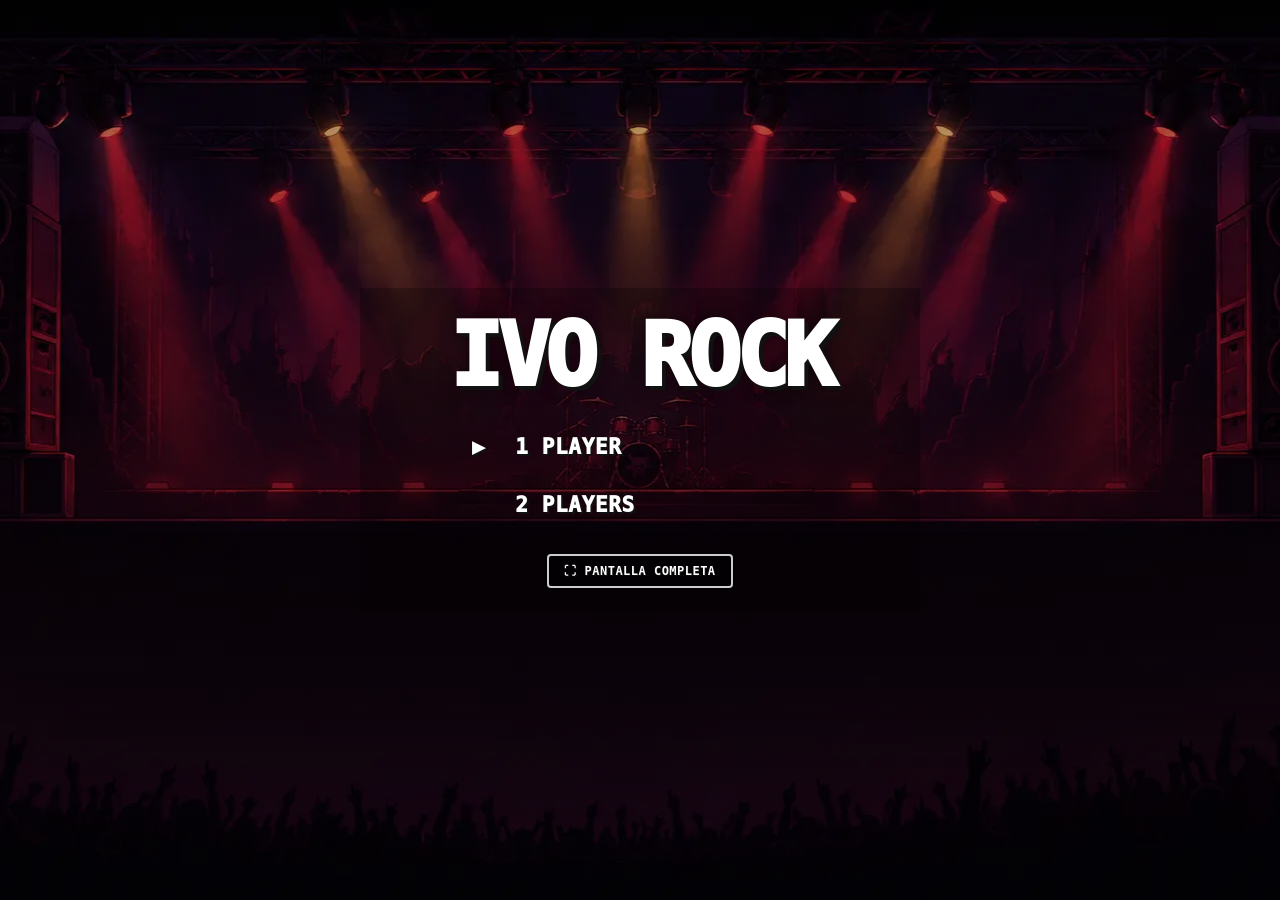
<file: salto-cosmico-rock/index.html>
<!doctype html>
<html lang="es-AR">
<head>
  <meta charset="utf-8">
  <meta name="viewport" content="width=device-width,initial-scale=1,maximum-scale=1,user-scalable=no,viewport-fit=cover">
  <meta name="theme-color" content="#180709">
  <meta name="mobile-web-app-capable" content="yes">
  <meta name="apple-mobile-web-app-capable" content="yes">
  <meta name="apple-mobile-web-app-status-bar-style" content="black-translucent">
  <link rel="manifest" href="./manifest.webmanifest">
  <link rel="apple-touch-icon" href="./icons/ivo-rock-180.png">
  <meta name="description" content="Saltos, amplificadores y guitarras: una gira rockera con música original para jugar en horizontal con pantalla táctil.">
  <title>Ivo Rock</title>
  <link rel="stylesheet" href="./assets/index-BKMDMKjr.css">
  <link rel="stylesheet" href="./rock-tour-updates.css?v=rock-polish-2">
  <link rel="stylesheet" href="./ivo-rock-start-menu.css?v=performance-1">
  <link rel="stylesheet" href="./ivo-rock-polish.css?v=results-pwa-1">
  <link rel="stylesheet" href="./ivo-rock-results-v3.css?v=results-compact-1">
  <link rel="stylesheet" href="./ivo-rock-fullscreen-hotfix.css?v=fullscreen-hotfix-1">
  <link rel="stylesheet" href="./ivo-rock-stats.css?v=performance-1">
  <link rel="stylesheet" href="./ivo-rock-fireworks.css?v=performance-1">
</head>
<body>
  <div id="root"><main class="game-shell" aria-label="Ivo Rock, juego de plataformas"><canvas class="game-canvas" aria-label="Mundo del juego" width="614" height="1107"></canvas><div class="game-hud" aria-live="polite"><div class="hud-group"><div class="hud-brand"><i></i>IVO ROCK</div><div class="hud-item"><span class="hud-cell"></span> <b>00</b></div><div class="hud-item hud-score"><span>PUNTOS</span><b>000000</b></div></div><div class="hud-group hud-right"><div class="hud-item hud-stage"><span>RUTA</span><b>1<!-- -->–<!-- -->4</b></div><div class="hud-item "><span>TIEMPO</span><b>320</b></div><div class="hud-item"><span>VIDAS</span><b>×<!-- -->3</b></div><button class="icon-btn fullscreen-btn" type="button" aria-label="Abrir en pantalla completa">⛶</button><button class="icon-btn" type="button" aria-label="Silenciar">♫</button><button class="icon-btn" type="button" aria-label="Pausar">Ⅱ</button></div></div><div class="overlay"><section class="panel"><div class="logo-mark" aria-hidden="true"><span>⚡</span></div><p class="eyebrow">ROCK TOUR · CUATRO ESCENARIOS, UNA GIRA</p><h1>Ivo<br>Rock</h1><p>Saltá sobre amplificadores y juntá púas. El chaleco te hace crecer; la guitarra te permite lanzar ondas de sonido.</p><button class="play-btn" type="button">¡Arrancar la gira!</button><div class="tiny-help">Mantené SALTAR para llegar más alto · ▼ + dirección para avanzar agachado · Música original de rock</div></section></div><div class="portrait-warning"><div><span class="phone-icon">▯</span><strong>Giralo para jugar</strong><p>Ivo Rock está diseñado para verse en horizontal.</p></div></div></main></div>
  <script type="module" src="./mount.js?v=results-compact-1"></script>
</body>
</html>
</file>
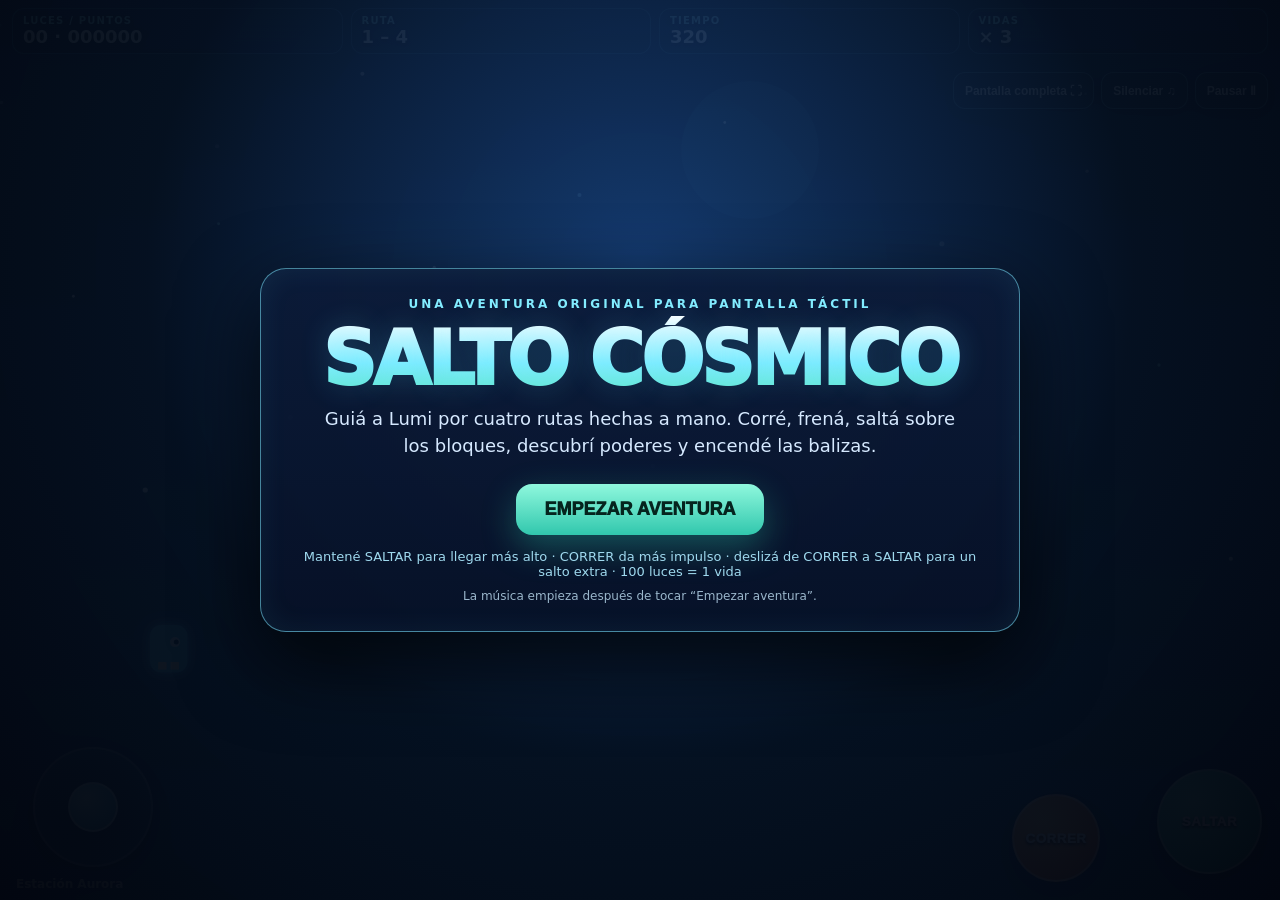
<file: salto-cosmico/index.html>
<!doctype html>
<html lang="es">
<head>
<meta charset="utf-8" />
<meta name="viewport" content="width=device-width,initial-scale=1,maximum-scale=1,user-scalable=no,viewport-fit=cover" />
<meta name="theme-color" content="#081229" />
<title>Salto Cósmico</title>
<link rel="stylesheet" href="styles.css" />
</head>
<body>
<div id="app">
  <canvas id="game" aria-label="Mundo del juego Salto Cósmico"></canvas>
  <div id="hud">
    <div class="hudBlock"><div class="hudLabel">LUCES / PUNTOS</div><div class="hudVal"><span id="lights">00</span> · <span id="score">000000</span></div></div>
    <div class="hudBlock"><div class="hudLabel">RUTA</div><div class="hudVal"><span id="route">1</span> – 4</div></div>
    <div class="hudBlock"><div class="hudLabel">TIEMPO</div><div class="hudVal" id="time">320</div></div>
    <div class="hudBlock"><div class="hudLabel">VIDAS</div><div class="hudVal">× <span id="lives">3</span></div></div>
  </div>
  <div id="topButtons">
    <button class="topBtn" id="fullscreenBtn">Pantalla completa ⛶</button>
    <button class="topBtn" id="muteBtn">Silenciar ♫</button>
    <button class="topBtn" id="pauseBtn">Pausar Ⅱ</button>
  </div>
  <div id="controls">
    <div id="joystickWrap"><div id="joyBase"></div><div id="joyKnob"></div></div>
    <div id="rightControls">
      <button class="gameBtn" id="runBtn">CORRER</button>
      <button class="gameBtn" id="jumpBtn">SALTAR</button>
      <button class="gameBtn" id="powerBtn">PODER</button>
    </div>
  </div>
  <div id="toast"></div>
  <div id="startScreen"><div class="card">
    <div class="eyebrow">UNA AVENTURA ORIGINAL PARA PANTALLA TÁCTIL</div>
    <div class="title">SALTO CÓSMICO</div>
    <p class="subtitle">Guiá a Lumi por cuatro rutas hechas a mano. Corré, frená, saltá sobre los bloques, descubrí poderes y encendé las balizas.</p>
    <button class="primary" id="startBtn">EMPEZAR AVENTURA</button>
    <div class="tips">Mantené SALTAR para llegar más alto · CORRER da más impulso · deslizá de CORRER a SALTAR para un salto extra · 100 luces = 1 vida</div>
    <div class="small">La música empieza después de tocar “Empezar aventura”.</div>
  </div></div>
  <div id="pauseScreen"><div class="card"><div class="eyebrow">PAUSA</div><div class="title" style="font-size:44px">Misión detenida</div><button class="primary" id="resumeBtn">CONTINUAR</button></div></div>
  <div id="gameOverScreen"><div class="card"><div class="eyebrow">FIN DE LA MISIÓN</div><div class="title" style="font-size:48px">GAME OVER</div><button class="primary" id="restartBtn">VOLVER A EMPEZAR</button></div></div>
  <div id="winScreen"><div class="card"><div class="eyebrow">MISIÓN COMPLETADA</div><div class="title" style="font-size:48px">¡LAS 4 RUTAS ENCENDIDAS!</div><p class="subtitle">Lumi completó Salto Cósmico.</p><button class="primary" id="againBtn">JUGAR OTRA VEZ</button></div></div>
  <div id="rotateNotice"><div class="rotateBox"><div class="rotateIcon">↻</div><h2>Giralo para jugar</h2><p>Salto Cósmico está pensado para jugar con el celular en horizontal.</p></div></div>
</div>
<audio id="music" preload="auto"></audio>
<script src="game1.js"></script>
<script src="game2.js"></script>
<script src="game3.js"></script>
<script src="game4.js"></script>
</body>
</html>
</file>
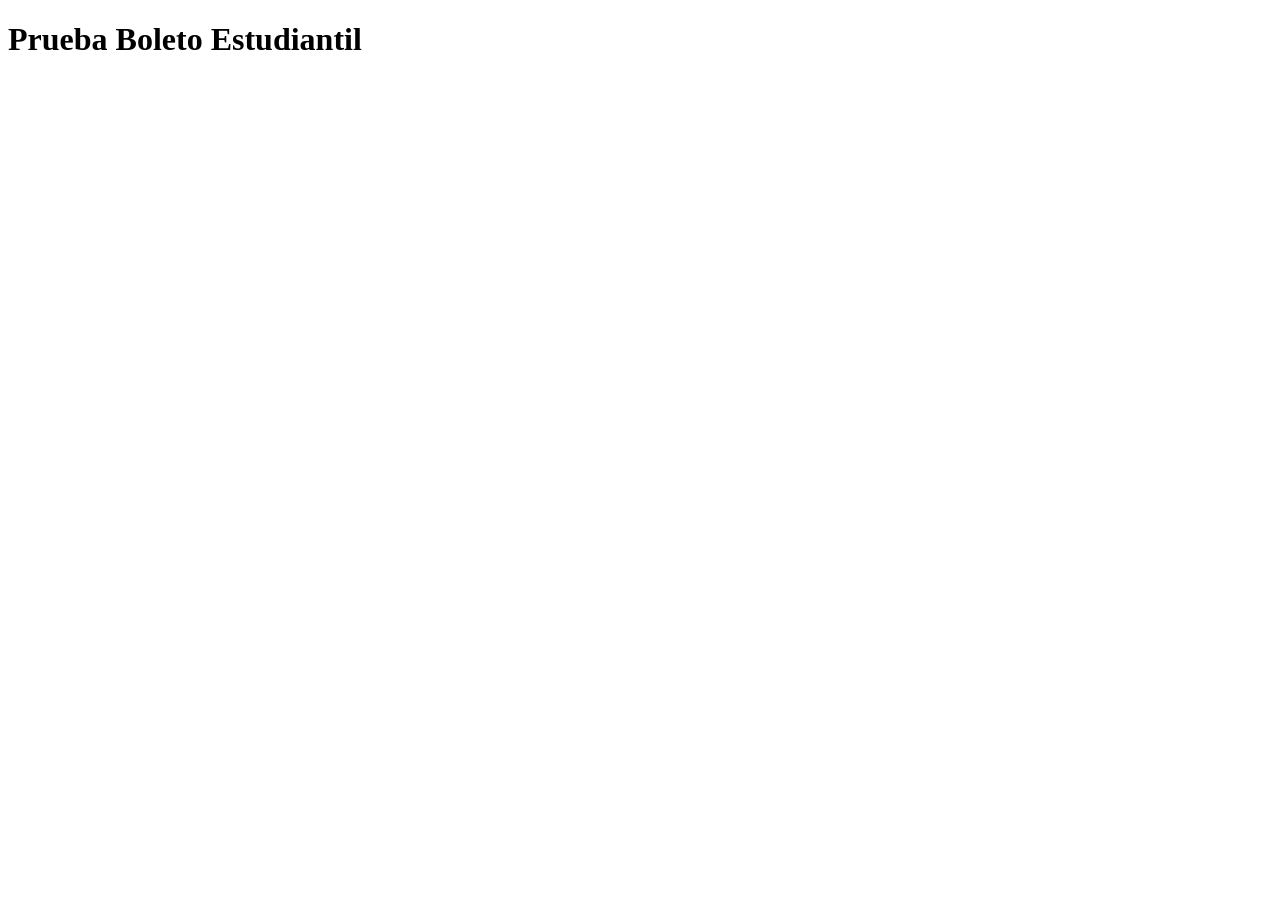
<file: boleto-estudiantil/prueba.html>
<!doctype html>
<html lang="es"><head><meta charset="utf-8"><meta name="viewport" content="width=device-width, initial-scale=1"><title>Prueba Boleto Estudiantil</title></head><body><h1>Prueba Boleto Estudiantil</h1></body></html>
</file>
<file: salto-cosmico-rock/rock-tour-updates.css>
/* Android / mobile viewport compatibility: keep the original Rock Tour visuals,
   but pin the game to the real visible browser viewport so touch coordinates match. */
html, body {
  width: 100% !important;
  height: 100% !important;
  min-height: 0 !important;
  margin: 0 !important;
  overflow: hidden !important;
}
#root,
.game-shell {
  position: fixed !important;
  inset: 0 !important;
  width: auto !important;
  height: auto !important;
  min-height: 0 !important;
  overflow: hidden !important;
}
.game-canvas {
  width: 100% !important;
  height: 100% !important;
}
.overlay,
.portrait-warning {
  position: absolute !important;
  inset: 0 !important;
  width: auto !important;
  height: auto !important;
}
.panel {
  max-height: calc(100dvh - 20px);
  overflow: auto;
  overscroll-behavior: contain;
}

.move-controls { position: relative !important; width: 150px !important; height: 150px !important; display: block !important; }
.move-controls > .control-btn { display: none !important; }
.rock-analog {
  position: absolute;
  left: 0;
  bottom: 0;
  width: 150px;
  height: 150px;
  border-radius: 50%;
  pointer-events: auto !important;
  touch-action: none !important;
  user-select: none;
  -webkit-user-select: none;
  -webkit-tap-highlight-color: transparent;
  z-index: 2;
}
.rock-analog-ring { position: absolute; inset: 15px; border-radius: 50%; border: 2px solid rgba(255,255,255,.38); background: radial-gradient(circle, rgba(31,25,28,.5) 0 48%, rgba(9,7,9,.78) 76%); box-shadow: inset 0 0 22px rgba(255,80,36,.18), 0 8px 28px rgba(0,0,0,.35); pointer-events: none; }
.rock-analog-knob { position: absolute; width: 58px; height: 58px; left: 46px; top: 46px; border-radius: 50%; border: 2px solid rgba(255,232,205,.75); background: radial-gradient(circle at 35% 28%, #a44a35, #4c2425 62%, #1b1518 100%); box-shadow: 0 6px 16px rgba(0,0,0,.45), inset 0 0 0 3px rgba(255,117,55,.16); pointer-events: none; transition: transform .045s linear; }
.rock-analog-down { position: absolute; left: 50%; bottom: 7px; transform: translateX(-50%); font: 800 13px/1 ui-monospace, monospace; color: rgba(255,225,190,.68); pointer-events: none; }

/* Bigger RUN / JUMP targets for easier mobile play. */
.action-controls { gap: 18px !important; }
.action-controls .action-btn,
.action-controls .jump-btn {
  width: 118px !important;
  height: 118px !important;
  min-width: 118px !important;
  min-height: 118px !important;
  touch-action: none !important;
}
.action-controls .action-btn b,
.action-controls .jump-btn b {
  font-size: 32px !important;
}
.action-controls .action-btn small,
.action-controls .jump-btn small {
  font-size: 13px !important;
}

/* Safe fullscreen: Android/Chrome will still show its own native hint, but gameplay is paused
   behind this countdown so the player cannot lose a life while the hint blocks the controls. */
.fullscreen-btn { display: inline-flex !important; }
.rock-fullscreen-guard {
  position: fixed;
  inset: 0;
  z-index: 100000;
  display: grid;
  place-items: center;
  pointer-events: none;
  opacity: 0;
  visibility: hidden;
  background: rgba(5, 3, 7, .72);
  backdrop-filter: blur(4px);
  -webkit-backdrop-filter: blur(4px);
  transition: opacity .16s ease, visibility .16s ease;
}
.rock-fullscreen-guard.show {
  opacity: 1;
  visibility: visible;
}
.rock-fullscreen-guard-inner {
  min-width: 230px;
  padding: 22px 28px 20px;
  border: 1px solid rgba(255, 124, 74, .55);
  border-radius: 18px;
  text-align: center;
  background: linear-gradient(180deg, rgba(28, 17, 22, .96), rgba(8, 6, 9, .96));
  box-shadow: 0 18px 55px rgba(0,0,0,.55), inset 0 0 30px rgba(142, 36, 28, .12);
}
.rock-fullscreen-guard-inner small {
  display: block;
  margin-bottom: 8px;
  font: 800 12px/1.2 ui-monospace, monospace;
  letter-spacing: .12em;
  color: #ffb58d;
}
.rock-fullscreen-guard-inner strong {
  display: block;
  font: 900 54px/1 ui-monospace, monospace;
  color: #fff2d7;
  text-shadow: 0 0 22px rgba(255, 90, 45, .48);
}
.rock-fullscreen-guard-inner span {
  display: block;
  margin-top: 9px;
  font: 700 14px/1.25 system-ui, sans-serif;
  color: rgba(255,255,255,.82);
}

.jump-btn.slide-jump-active { transform: scale(.94); filter: brightness(1.22); }
@media (max-height: 560px) {
  .move-controls, .rock-analog { width: 132px !important; height: 132px !important; }
  .rock-analog-ring { inset: 13px; }
  .rock-analog-knob { width: 52px; height: 52px; left: 40px; top: 40px; }
  .action-controls { gap: 14px !important; }
  .action-controls .action-btn,
  .action-controls .jump-btn {
    width: 104px !important;
    height: 104px !important;
    min-width: 104px !important;
    min-height: 104px !important;
  }
  .rock-fullscreen-guard-inner {
    min-width: 200px;
    padding: 16px 22px 15px;
  }
  .rock-fullscreen-guard-inner strong { font-size: 46px; }
}
</file>
<file: salto-cosmico-rock/ivo-rock-start-menu.css>
/* Simple classic platform-game start menu over the first Ivo Rock level background. */
.ivo-start-menu {
  position: fixed;
  inset: 0;
  z-index: 120000;
  display: grid;
  place-items: center;
  overflow: hidden;
  background:
    linear-gradient(rgba(0,0,0,.18), rgba(0,0,0,.42)),
    url('./assets/rock-concert.webp') center/cover no-repeat;
  font-family: ui-monospace, SFMono-Regular, Menlo, Consolas, monospace;
  color: #fff;
  user-select: none;
  -webkit-user-select: none;
  -webkit-tap-highlight-color: transparent;
}

.ivo-start-menu::before {
  content: '';
  position: absolute;
  inset: 0;
  pointer-events: none;
  background: linear-gradient(to bottom, rgba(0,0,0,.08), rgba(0,0,0,.24));
}

.ivo-menu-stage {
  position: relative;
  width: min(560px, calc(100vw - 30px));
  padding: 28px 30px 24px;
  box-sizing: border-box;
  text-align: center;
  background: rgba(0,0,0,.26);
  border: 0;
  box-shadow: none;
}

.ivo-menu-title {
  margin: 0 0 28px;
  font-size: clamp(52px, 10vw, 88px);
  line-height: .9;
  font-weight: 1000;
  letter-spacing: -.06em;
  color: #fff;
  text-shadow: 4px 4px 0 #111, 0 0 18px rgba(0,0,0,.55);
}

.ivo-menu-options {
  width: min(360px, 100%);
  margin: 0 auto;
  display: grid;
  gap: 10px;
}

.ivo-menu-choice {
  width: 100%;
  min-height: 48px;
  padding: 8px 12px;
  border: 0;
  color: #fff;
  background: transparent;
  font: 1000 21px/1 ui-monospace, SFMono-Regular, Menlo, monospace;
  letter-spacing: .03em;
  text-align: left;
  cursor: pointer;
  touch-action: manipulation;
  text-shadow: 2px 2px 0 #111;
}

.ivo-menu-choice span {
  display: inline-block;
  width: 30px;
  opacity: 0;
  color: #fff;
}

.ivo-menu-choice.selected span,
.ivo-menu-choice:focus-visible span {
  opacity: 1;
}

.ivo-menu-choice:focus-visible {
  outline: none;
}

.ivo-menu-fullscreen {
  margin-top: 24px;
  padding: 9px 15px;
  border: 2px solid rgba(255,255,255,.8);
  border-radius: 4px;
  color: #fff;
  background: rgba(0,0,0,.38);
  font: 900 12px/1 ui-monospace, monospace;
  letter-spacing: .04em;
  cursor: pointer;
  touch-action: manipulation;
  text-shadow: 1px 1px 0 #111;
}

.ivo-menu-fullscreen:active {
  transform: translateY(1px);
}

.ivo-start-menu.starting .ivo-menu-stage {
  animation: ivoMenuStart .42s ease both;
}

@keyframes ivoMenuStart {
  from { opacity: 1; }
  to { opacity: 0; }
}

.ivo-player-turn-tag {
  position: fixed;
  z-index: 25000;
  top: max(8px, env(safe-area-inset-top));
  left: 50%;
  transform: translateX(-50%);
  padding: 6px 10px;
  border: 1px solid rgba(255,255,255,.22);
  border-radius: 999px;
  font: 1000 10px/1 ui-monospace, monospace;
  letter-spacing: .10em;
  color: #fff7e5;
  background: rgba(12,7,9,.78);
  box-shadow: 0 5px 22px rgba(0,0,0,.35);
  pointer-events: none;
}

.ivo-player-turn-tag[data-player="2"] {
  color: #bfffff;
  border-color: rgba(92,245,255,.35);
}

.ivo-turn-banner {
  position: fixed;
  z-index: 119000;
  top: 50%;
  left: 50%;
  min-width: 230px;
  padding: 14px 24px 16px;
  transform: translate(-50%, -50%) scale(.92);
  opacity: 0;
  pointer-events: none;
  border: 2px solid rgba(255,255,255,.72);
  border-radius: 4px;
  text-align: center;
  background: rgba(0,0,0,.78);
  box-shadow: 0 18px 50px rgba(0,0,0,.55);
  transition: opacity .14s ease, transform .14s ease;
}

.ivo-turn-banner.show {
  opacity: 1;
  transform: translate(-50%, -50%) scale(1);
}

.ivo-turn-banner small {
  display: block;
  margin-bottom: 5px;
  font: 900 10px/1 ui-monospace, monospace;
  letter-spacing: .16em;
  color: #ddd;
}

.ivo-turn-banner strong {
  font: 1000 30px/1 ui-monospace, monospace;
  letter-spacing: .06em;
  color: #fff;
}

@media (max-height: 560px) {
  .ivo-menu-stage {
    width: min(600px, calc(100vw - 18px));
    padding: 12px 24px 10px;
  }
  .ivo-menu-title {
    margin-bottom: 14px;
    font-size: clamp(40px, 8vw, 62px);
  }
  .ivo-menu-options { gap: 3px; }
  .ivo-menu-choice {
    min-height: 37px;
    font-size: 16px;
  }
  .ivo-menu-fullscreen {
    margin-top: 10px;
    padding: 7px 11px;
    font-size: 9px;
  }
}

.ivo-menu-continue{color:#ffe16a}.ivo-player-turn-tag{display:flex;gap:7px;align-items:center;white-space:nowrap}.ivo-player-turn-tag span{opacity:.52;transition:opacity .14s ease,color .14s ease}.ivo-player-turn-tag span.active{opacity:1;color:#ffe16a;text-shadow:0 0 9px rgba(255,209,70,.55)}.ivo-player-turn-tag[data-player="2"] span.active{color:#7ffff5;text-shadow:0 0 9px rgba(92,245,255,.55)}.ivo-player-turn-tag i{opacity:.35;font-style:normal}
</file>
<file: salto-cosmico-rock/ivo-rock-polish.css>
/* Extra game polish: finish landmark, celebration and boss phase overlays. */
.ivo-polish-layer {
  position: fixed;
  inset: 0;
  z-index: 110000;
  pointer-events: none;
  overflow: hidden;
  font-family: ui-monospace, SFMono-Regular, Menlo, Consolas, monospace;
}

.ivo-polish-flash {
  position: absolute;
  inset: 0;
  opacity: 0;
  background: rgba(255,255,255,.85);
  transition: opacity .12s ease-out;
}
.ivo-polish-flash.show { opacity: .34; }
.ivo-polish-flash.fire { background: rgba(255,62,10,.86); }

.ivo-polish-celebration,
.ivo-polish-phase {
  position: absolute;
  left: 50%;
  top: 43%;
  transform: translate(-50%,-50%) scale(.82);
  min-width: min(520px, calc(100vw - 42px));
  padding: 17px 24px 18px;
  box-sizing: border-box;
  text-align: center;
  opacity: 0;
  border: 2px solid rgba(255,226,123,.75);
  border-radius: 12px;
  color: #fff8df;
  background: rgba(8,5,7,.88);
  box-shadow: 0 18px 60px rgba(0,0,0,.62), 0 0 34px rgba(255,77,32,.22);
  transition: opacity .15s ease, transform .18s ease;
}
.ivo-polish-celebration.show,
.ivo-polish-phase.show {
  opacity: 1;
  transform: translate(-50%,-50%) scale(1);
}
.ivo-polish-celebration small,
.ivo-polish-phase small {
  display: block;
  margin-bottom: 4px;
  font-size: 11px;
  font-weight: 900;
  letter-spacing: .18em;
  color: #ffaf72;
}
.ivo-polish-celebration strong,
.ivo-polish-phase strong {
  display: block;
  font-size: clamp(26px, 5vw, 48px);
  line-height: 1;
  font-weight: 1000;
  letter-spacing: .04em;
  text-shadow: 0 0 22px rgba(255,90,35,.38);
}
.ivo-polish-celebration b {
  display: block;
  margin-top: 9px;
  font-size: 16px;
  color: #ffe263;
}
.ivo-polish-celebration em {
  display: block;
  margin-top: 5px;
  font-size: 12px;
  font-style: normal;
  font-weight: 900;
  color: #8afff4;
  letter-spacing: .04em;
}
.ivo-polish-phase {
  border-color: rgba(255,70,28,.78);
  background: rgba(28,2,3,.91);
}
.ivo-polish-phase strong { color: #ff6a2f; }

.ivo-polish-spark {
  position: absolute;
  width: 6px;
  height: 18px;
  border-radius: 999px;
  background: #ffd45a;
  box-shadow: 0 0 12px rgba(255,91,27,.9);
  animation: ivoSparkFly .9s ease-out forwards;
}
@keyframes ivoSparkFly {
  0% { transform: translate(0,0) rotate(0deg) scale(1); opacity: 1; }
  100% { transform: translate(var(--dx), var(--dy)) rotate(240deg) scale(.25); opacity: 0; }
}

/* World-space finish landmark: a tall rock mast plus a speaker/backstage fortress. */
.ivo-finish-world {
  position: fixed;
  width: 260px;
  height: 360px;
  z-index: 6;
  pointer-events: none;
  transform-origin: 0 0;
  font-family: ui-monospace, SFMono-Regular, Menlo, Consolas, monospace;
  filter: drop-shadow(0 14px 18px rgba(0,0,0,.45));
}
.ivo-finish-mast {
  position: absolute;
  left: 0;
  bottom: 0;
  width: 74px;
  height: 320px;
}
.ivo-finish-mast::before {
  content: '';
  position: absolute;
  left: 6px;
  bottom: 18px;
  width: 7px;
  height: 286px;
  border-radius: 8px;
  background: linear-gradient(90deg,#6d6f75,#f3f3f4 45%,#777a80);
  box-shadow: 0 0 10px rgba(255,255,255,.22);
}
.ivo-finish-banner {
  position: absolute;
  left: 12px;
  top: 3px;
  width: 62px;
  height: 45px;
  display: flex;
  align-items: center;
  gap: 4px;
  padding: 4px 6px;
  box-sizing: border-box;
  clip-path: polygon(0 0,100% 0,84% 100%,0 86%);
  background: linear-gradient(135deg,#7b1016,#d52620 58%,#601015);
  border: 2px solid rgba(255,218,97,.8);
  color: #fff1b5;
  box-shadow: 0 0 16px rgba(255,58,25,.45);
}
.ivo-finish-banner span { font-size: 22px; line-height: 1; color: #ffd34f; }
.ivo-finish-banner b { font-size: 9px; line-height: .95; letter-spacing: .06em; }
.ivo-finish-mast .tick {
  position: absolute;
  left: 4px;
  width: 17px;
  height: 2px;
  background: rgba(255,227,99,.9);
  box-shadow: 0 0 5px rgba(255,227,99,.45);
}
.ivo-finish-mast .tick span {
  position: absolute;
  left: 21px;
  top: -6px;
  font-size: 9px;
  font-style: normal;
  font-weight: 1000;
  color: #ffe56b;
  text-shadow: 0 2px 3px #000;
}
.ivo-finish-mast .t5 { top: 45px; }
.ivo-finish-mast .t3 { top: 105px; }
.ivo-finish-mast .t15 { top: 165px; }
.ivo-finish-mast .t75 { top: 225px; }
.ivo-finish-mast .t25 { top: 276px; }
.mast-base {
  position: absolute;
  left: -5px;
  bottom: 0;
  width: 30px;
  height: 20px;
  border-radius: 5px 5px 2px 2px;
  background: linear-gradient(#2d3035,#0b0c0f);
  border: 2px solid #6b6e73;
}

.ivo-finish-fortress {
  position: absolute;
  left: 88px;
  bottom: 0;
  width: 158px;
  height: 165px;
  border: 4px solid #5c6067;
  border-bottom-width: 8px;
  background: linear-gradient(180deg,#26292e 0 18%,#101216 18% 100%);
  box-shadow: inset 0 0 0 4px #050607, inset 0 -28px 40px rgba(0,0,0,.55), 0 0 22px rgba(255,51,22,.16);
}
.fortress-top {
  position: absolute;
  left: -4px;
  top: -24px;
  width: calc(100% + 8px);
  height: 24px;
  display: flex;
  justify-content: space-around;
  align-items: flex-end;
}
.fortress-top span { width: 34px; height: 24px; background: #202328; border: 3px solid #5c6067; border-bottom: 0; }
.fortress-sign {
  position: absolute;
  left: 25px;
  top: 12px;
  width: 108px;
  height: 24px;
  display: grid;
  place-items: center;
  border: 2px solid #f3ba45;
  background: #2b0909;
  color: #ffd75e;
  font-size: 11px;
  font-weight: 1000;
  letter-spacing: .09em;
  box-shadow: 0 0 12px rgba(255,91,31,.25);
}
.fortress-speaker {
  position: absolute;
  top: 48px;
  width: 38px;
  height: 75px;
  border: 3px solid #575b62;
  background: #07080a;
}
.fortress-speaker.s1 { left: 10px; }
.fortress-speaker.s2 { right: 10px; }
.fortress-speaker i {
  position: relative;
  display: block;
  width: 22px;
  height: 22px;
  margin: 9px auto 0;
  border-radius: 50%;
  border: 3px solid #454950;
  background: radial-gradient(circle,#1f2125 0 28%,#050506 30% 100%);
}
.fortress-door {
  position: absolute;
  left: 57px;
  bottom: 0;
  width: 44px;
  height: 78px;
  display: grid;
  place-items: center;
  border: 3px solid #6d7075;
  border-bottom: 0;
  background: linear-gradient(90deg,#050607,#17191d 48%,#050607 52%);
  transform-origin: right center;
  transition: transform .5s ease, filter .3s ease;
}
.fortress-door b { color: #e44a24; font-size: 25px; text-shadow: 0 0 12px rgba(255,81,28,.55); }
.fortress-light {
  position: absolute;
  top: 38px;
  width: 9px;
  height: 9px;
  border-radius: 50%;
  background: #5a1717;
  box-shadow: 0 0 5px rgba(255,58,26,.25);
}
.fortress-light.l1 { left: 51px; }
.fortress-light.l2 { right: 51px; }
.fortress-pyro {
  position: absolute;
  bottom: 6px;
  width: 12px;
  height: 0;
  opacity: 0;
  transform-origin: bottom center;
}
.fortress-pyro.p1 { left: -15px; }
.fortress-pyro.p2 { right: -15px; }
.ivo-finish-world.celebrate .fortress-door { transform: perspective(80px) rotateY(-55deg); filter: brightness(1.8); }
.ivo-finish-world.celebrate .fortress-light {
  background: #ffe36e;
  box-shadow: 0 0 20px #ff7625,0 0 38px rgba(255,58,24,.8);
  animation: ivoLightBlink .24s steps(2,end) infinite;
}
.ivo-finish-world.celebrate .fortress-pyro {
  height: 95px;
  opacity: 1;
  background: linear-gradient(to top,#ff391c 0 28%,#ff9c2e 50%,#ffe46c 74%,transparent 100%);
  clip-path: polygon(50% 0,66% 30%,100% 18%,76% 58%,94% 75%,60% 68%,50% 100%,39% 68%,5% 76%,24% 56%,0 20%,35% 31%);
  animation: ivoPyro .22s ease-in-out infinite alternate;
}
.ivo-finish-world.celebrate .ivo-finish-banner { animation: ivoBannerWave .25s ease-in-out infinite alternate; }
@keyframes ivoPyro { from { transform: scaleY(.7) scaleX(.75); filter: brightness(1); } to { transform: scaleY(1.08) scaleX(1.1); filter: brightness(1.45); } }
@keyframes ivoLightBlink { 50% { opacity: .35; } }
@keyframes ivoBannerWave { from { transform: skewY(-2deg); } to { transform: skewY(3deg) translateX(2px); } }

@media (max-height: 560px) {
  .ivo-polish-celebration,
  .ivo-polish-phase {
    top: 45%;
    padding: 11px 18px 12px;
  }
  .ivo-polish-celebration strong,
  .ivo-polish-phase strong { font-size: clamp(23px, 4.4vw, 36px); }
  .ivo-polish-celebration b { margin-top: 6px; font-size: 12px; }
  .ivo-polish-celebration em { font-size: 10px; }
}

.ivo-polish-next{display:block;margin-top:10px;padding-top:8px;border-top:1px solid rgba(255,255,255,.14);font:1000 11px/1.15 ui-monospace,monospace;letter-spacing:.11em;color:#ffd86a;opacity:.92}


/* Micro hit flash: short enough not to hide gameplay. */
.ivo-polish-hit{position:absolute;inset:0;opacity:0;background:radial-gradient(circle at 50% 54%,rgba(255,255,255,.28),transparent 36%);mix-blend-mode:screen}.ivo-polish-hit.show{animation:ivoMicroHit .085s ease-out}.ivo-polish-hit.smash{background:radial-gradient(circle at 50% 55%,rgba(190,139,255,.32),transparent 38%)}.ivo-polish-hit.boss{background:radial-gradient(circle at 50% 52%,rgba(255,80,28,.4),transparent 42%)}.ivo-polish-hit.power{background:radial-gradient(circle at 50% 52%,rgba(104,255,236,.26),transparent 40%)}@keyframes ivoMicroHit{0%{opacity:0}28%{opacity:1}100%{opacity:0}}


/* Short end-of-tour concert scene behind the score card. */
.ivo-final-stage{position:absolute;inset:0;opacity:0;overflow:hidden;background:linear-gradient(rgba(7,0,8,.25),rgba(18,0,3,.7));transition:opacity .18s ease}.ivo-final-stage.show{opacity:1}.ivo-final-beams i{position:absolute;top:-12%;width:16vw;height:92vh;transform-origin:50% 0;clip-path:polygon(45% 0,55% 0,100% 100%,0 100%);background:rgba(255,62,32,.12);filter:blur(2px);animation:ivoFinalBeam .55s ease-in-out infinite alternate}.ivo-final-beams i:nth-child(1){left:15%;transform:rotate(13deg);background:rgba(255,205,75,.12)}.ivo-final-beams i:nth-child(2){left:42%;transform:rotate(-5deg);background:rgba(255,48,63,.14)}.ivo-final-beams i:nth-child(3){right:15%;transform:rotate(-13deg);background:rgba(100,255,241,.1)}.ivo-final-crowd{position:absolute;left:5%;right:5%;bottom:0;height:25%;display:flex;align-items:flex-end;justify-content:space-around}.ivo-final-crowd i{width:3.3%;max-width:24px;height:42%;border-radius:50% 50% 18% 18%;background:#08080a;box-shadow:0 -8px 0 -3px #08080a;animation:ivoCrowd .28s ease-in-out infinite alternate}.ivo-final-crowd i:nth-child(3n){height:58%;animation-delay:.12s}.ivo-final-crowd i:nth-child(4n){height:48%;animation-delay:.2s}.ivo-final-riser{position:absolute;left:50%;bottom:18%;transform:translateX(-50%);width:112px;height:92px;border:3px solid #73767c;background:#111216;display:grid;place-items:center;box-shadow:0 0 45px rgba(255,65,30,.38)}.ivo-final-riser span{font-size:42px;color:#ffd95b;text-shadow:0 0 18px #ff6b29}.ivo-final-riser b{position:absolute;bottom:7px;color:#fff1c2;font:1000 12px ui-monospace,monospace;letter-spacing:.12em}.ivo-final-stage>strong,.ivo-final-stage>small{position:absolute;left:50%;transform:translateX(-50%);text-align:center;text-shadow:0 3px 18px #000}.ivo-final-stage>strong{top:10%;font:1000 clamp(25px,5vw,56px) ui-monospace,monospace;color:#ffe16b;letter-spacing:.08em}.ivo-final-stage>small{top:18%;font:1000 12px ui-monospace,monospace;color:#8afff4;letter-spacing:.18em}@keyframes ivoFinalBeam{to{filter:brightness(1.5) blur(1px);opacity:.55}}@keyframes ivoCrowd{to{transform:translateY(-8px) rotate(2deg)}}


/* IVO ROCK RESULTS SCREEN V2 */
.ivo-polish-celebration{
  top:50%;
  width:min(780px,calc(100vw - 30px));
  min-width:0;
  padding:14px 18px 16px;
  border:3px solid #8b5a26;
  border-radius:18px;
  color:#fff7dc;
  background:radial-gradient(circle at 50% -20%,rgba(255,94,21,.28),transparent 42%),linear-gradient(180deg,rgba(27,12,13,.98),rgba(7,7,9,.98));
  box-shadow:0 0 0 100vmax rgba(0,0,0,.58),0 18px 70px rgba(0,0,0,.72),0 0 42px rgba(255,66,23,.38),inset 0 0 0 2px rgba(255,210,89,.14);
  overflow:hidden;
  clip-path:polygon(2% 0,98% 0,100% 8%,100% 92%,98% 100%,2% 100%,0 92%,0 8%);
}
.ivo-polish-celebration::before,.ivo-polish-celebration::after{content:'';position:absolute;top:-14px;width:28%;height:52px;opacity:.72;filter:blur(.2px);background:linear-gradient(105deg,transparent 0 8%,#ff4720 10% 18%,#ffb52e 22% 30%,transparent 34% 43%,#ff6a20 46% 55%,transparent 60%);pointer-events:none}
.ivo-polish-celebration::before{left:0;transform:skewX(-17deg)}
.ivo-polish-celebration::after{right:0;transform:scaleX(-1) skewX(-17deg)}
.ivo-results-topline{display:flex;align-items:center;justify-content:space-between;gap:12px;margin-bottom:2px;padding:0 8px;color:#ffb34a;font:1000 10px/1 ui-monospace,monospace;letter-spacing:.16em}
.ivo-results-topline i{font-style:normal;padding:5px 9px;border:1px solid rgba(255,113,37,.7);border-radius:999px;background:#2b0909;color:#ff5f36;box-shadow:0 0 16px rgba(255,75,27,.2)}
.ivo-results-title{position:relative;text-align:center;padding:1px 10px 10px;border-bottom:1px solid rgba(255,203,80,.28)}
.ivo-results-title small{display:block;margin:0 0 3px;color:#d6d4cf;font-size:11px;letter-spacing:.22em}
.ivo-results-title strong{display:block;font-family:Impact,Haettenschweiler,'Arial Narrow Bold',sans-serif;font-style:italic;font-size:clamp(34px,5.4vw,64px);line-height:.92;letter-spacing:.035em;color:#ffbd3f;text-shadow:0 3px 0 #802014,0 0 26px rgba(255,86,26,.48);transform:skewX(-4deg)}
.ivo-results-body{display:grid;grid-template-columns:150px 1fr;gap:14px;align-items:stretch;margin-top:12px}
.ivo-results-mark{min-height:176px;border:2px solid rgba(255,124,43,.56);border-radius:14px;background:linear-gradient(rgba(18,7,8,.22),rgba(18,7,8,.72)),url('./icons/ivo-rock-192.png') center/88% auto no-repeat;box-shadow:inset 0 0 30px rgba(255,71,20,.19),0 0 18px rgba(255,82,25,.14)}
.ivo-results-stats{display:grid;gap:8px}
.ivo-result-row{display:grid;grid-template-columns:38px 1fr auto;align-items:center;gap:10px;min-height:49px;padding:4px 13px;border:1px solid #5b4d45;border-left:4px solid #ff8b29;border-radius:8px;background:linear-gradient(90deg,#171719,#0c0c0e);box-shadow:inset 0 1px rgba(255,255,255,.06),0 5px 12px rgba(0,0,0,.25)}
.ivo-result-row>span{display:grid;place-items:center;width:32px;height:32px;color:#ffc33f;font-size:25px;font-weight:1000;text-shadow:0 0 14px rgba(255,146,35,.65)}
.ivo-result-row>b{font-size:12px;letter-spacing:.07em;color:#d7d5d0;text-align:left}
.ivo-result-row>em{font-style:normal;font-size:24px;font-weight:1000;letter-spacing:.05em;color:#ffc947;text-shadow:0 0 13px rgba(255,122,28,.28)}
.ivo-result-row.total{border-left-color:#ffdb53;background:linear-gradient(90deg,#211915,#0e0d0e)}
.ivo-result-row.total>em{font-size:28px;color:#ffe06a}
.ivo-polish-celebration .ivo-polish-next{margin:12px 0 0;padding:11px 14px 9px;border:2px solid #e54124;border-radius:9px;background:linear-gradient(#7c1715,#3a0d0d);color:#fff0c6;font:1000 14px/1.15 ui-monospace,monospace;letter-spacing:.06em;text-shadow:0 2px 0 #200;box-shadow:0 0 18px rgba(255,62,25,.28),inset 0 0 0 2px rgba(255,180,63,.12)}
.ivo-polish-celebration.final .ivo-results-title strong{color:#fff06f;text-shadow:0 3px 0 #9d2819,0 0 34px rgba(255,98,26,.62)}
@media (max-height:560px){.ivo-polish-celebration{top:49%;width:min(650px,calc(100vw - 20px));padding:8px 12px 10px}.ivo-results-title small{font-size:8px}.ivo-results-title strong{font-size:clamp(28px,5vw,44px)}.ivo-results-body{grid-template-columns:100px 1fr;gap:8px;margin-top:7px}.ivo-results-mark{min-height:132px}.ivo-results-stats{gap:5px}.ivo-result-row{min-height:38px;grid-template-columns:28px 1fr auto;padding:2px 8px;gap:6px}.ivo-result-row>span{width:25px;height:25px;font-size:20px}.ivo-result-row>b{font-size:9px}.ivo-result-row>em{font-size:19px}.ivo-result-row.total>em{font-size:21px}.ivo-polish-celebration .ivo-polish-next{margin-top:7px;padding:8px 10px;font-size:10px}}
</file>
<file: salto-cosmico-rock/ivo-rock-results-v3.css>
/* Simplified route-complete and final-victory UI approved for Ivo Rock. */
.ivo-polish-celebration,.ivo-final-stage{display:none!important}
.ivo-results-v3-layer{position:fixed;inset:0;z-index:140000;pointer-events:none;font-family:ui-monospace,SFMono-Regular,Menlo,Consolas,monospace;overflow:hidden}

/* Compact automatic route-complete card. */
.ivo-route-card{pointer-events:none;position:absolute;left:50%;top:48%;width:min(520px,calc(100vw - 72px));transform:translate(-50%,-46%) scale(.96);opacity:0;padding:14px 18px 14px;box-sizing:border-box;text-align:center;color:#f7eee2;background:linear-gradient(180deg,rgba(18,14,15,.98),rgba(7,7,9,.99));border:2px solid #5a2d26;border-radius:17px;box-shadow:0 0 0 100vmax rgba(0,0,0,.42),0 16px 48px rgba(0,0,0,.66),0 0 25px rgba(255,62,24,.20),inset 0 0 0 1px rgba(255,132,45,.08);transition:.18s ease;clip-path:polygon(4% 0,96% 0,100% 9%,100% 91%,96% 100%,4% 100%,0 91%,0 9%)}
.ivo-route-card.show{opacity:1;transform:translate(-50%,-50%) scale(1)}
.ivo-route-card:before,.ivo-route-card:after{content:'';position:absolute;top:0;width:54px;height:100%;opacity:.26;background:linear-gradient(180deg,transparent,#ff4927 34%,transparent 66%)}
.ivo-route-card:before{left:0}.ivo-route-card:after{right:0}
.ivo-route-crest{width:46px;height:46px;margin:-3px auto 2px;display:grid;place-items:center;border:1px solid #ff5a31;border-radius:13px 13px 19px 19px;background:linear-gradient(#241316,#0b0b0d);box-shadow:0 0 16px rgba(255,73,33,.22);font-size:22px}
.ivo-route-card h2{margin:1px 0 4px;font-family:Impact,Haettenschweiler,'Arial Narrow Bold',sans-serif;font-style:italic;font-size:clamp(29px,4.1vw,45px);line-height:.96;letter-spacing:.025em;color:#ff6038;text-shadow:0 2px 0 #4a1210,0 0 18px rgba(255,76,30,.26)}
.ivo-route-card p{margin:0;color:#bbb3ad;font-size:8px;font-weight:1000;letter-spacing:.20em}
.ivo-route-card h3{margin:4px 0 9px;color:#fff5e8;font-size:clamp(17px,2.5vw,25px);letter-spacing:.055em}
.ivo-route-lines{width:min(420px,100%);margin:0 auto;display:grid;gap:4px}
.ivo-route-lines>div{display:grid;grid-template-columns:27px 1fr auto;gap:7px;align-items:center;min-height:32px;padding:1px 9px;border:1px solid #3e3432;border-radius:7px;background:linear-gradient(90deg,#151416,#0b0b0d);text-align:left}
.ivo-route-lines span{color:#ffc146;font-size:18px;text-align:center}.ivo-route-lines b{font-size:9px;letter-spacing:.07em;color:#cbc4be}.ivo-route-lines strong{font-size:17px;color:#f8f4ef;letter-spacing:.04em}.ivo-route-lines .total{border-left:3px solid #ff9e2e;background:linear-gradient(90deg,#241713,#0d0c0d)}.ivo-route-lines .total strong{color:#ffc34c;font-size:20px}

.ivo-victory-screen{pointer-events:auto;position:absolute;inset:0;opacity:0;transition:opacity .24s ease;background:radial-gradient(circle at 50% 45%,rgba(255,73,17,.20),transparent 34%),linear-gradient(rgba(9,2,3,.78),rgba(7,3,5,.95)),url('./assets/metal-wasteland.webp') center/cover no-repeat;color:#fff;overflow:hidden}
.ivo-victory-screen.show{opacity:1}
.ivo-victory-screen:before{content:'';position:absolute;inset:0;background:repeating-linear-gradient(90deg,transparent 0 16%,rgba(255,54,20,.035) 16% 17%,transparent 17% 33%);mix-blend-mode:screen}
.ivo-victory-logo{position:absolute;left:5%;top:6%;font-family:Impact,Haettenschweiler,'Arial Narrow Bold',sans-serif;font-size:clamp(30px,4.7vw,64px);line-height:.72;font-style:italic;letter-spacing:-.02em;color:#f4e9d5;text-shadow:3px 3px 0 #6d160f,0 0 24px rgba(255,63,22,.42);transform:skewX(-5deg)}
.ivo-victory-guitar{position:absolute;left:18%;top:7%;width:min(34vw,430px);aspect-ratio:1;background:url('./icons/ivo-rock-512.png') center/contain no-repeat;filter:drop-shadow(0 0 22px rgba(255,67,16,.58)) drop-shadow(0 28px 32px rgba(0,0,0,.62));animation:ivoVictoryGuitar 1.6s ease-in-out infinite alternate}
@keyframes ivoVictoryGuitar{from{transform:translateY(0) rotate(-2deg)}to{transform:translateY(-6px) rotate(2deg)}}
.ivo-victory-copy{position:absolute;right:5%;top:11%;width:min(48vw,700px);text-align:center}
.ivo-victory-copy h2{margin:0;font-family:Impact,Haettenschweiler,'Arial Narrow Bold',sans-serif;font-style:italic;font-size:clamp(54px,8vw,112px);line-height:.83;letter-spacing:.02em;color:#ffb24c;text-shadow:0 4px 0 #77190f,0 0 28px rgba(255,72,22,.44);transform:skewX(-4deg)}
.ivo-victory-copy>p{margin:10px 0 20px;color:#d4c7bb;font-size:clamp(13px,1.8vw,22px);font-weight:1000;letter-spacing:.28em}
.ivo-victory-stats{margin:0 auto;width:min(620px,100%);padding:12px 18px;border:2px solid #51433e;border-radius:12px;background:linear-gradient(180deg,rgba(20,17,18,.92),rgba(7,7,8,.96));box-shadow:0 15px 38px rgba(0,0,0,.42),0 0 22px rgba(255,56,18,.13)}
.ivo-victory-stats>div{display:grid;grid-template-columns:32px 1fr auto;gap:11px;align-items:center;min-height:56px;text-align:left}.ivo-victory-stats>div+div{border-top:1px solid rgba(255,255,255,.18)}.ivo-victory-stats span{color:#ffc64b;font-size:26px}.ivo-victory-stats b{font-size:12px;letter-spacing:.08em;color:#cfc6bf}.ivo-victory-stats strong{font-size:clamp(24px,3vw,38px);letter-spacing:.06em;color:#fff7ec}
.ivo-victory-actions{display:grid;grid-template-columns:1fr 1.1fr;gap:14px;margin-top:18px}.ivo-victory-actions button{min-height:58px;padding:10px 14px;border-radius:9px;border:2px solid #6b5b54;background:linear-gradient(#292628,#111113);color:#eee5dc;font:1000 clamp(12px,1.7vw,18px)/1.1 ui-monospace,monospace;letter-spacing:.035em;box-shadow:0 8px 22px rgba(0,0,0,.38)}.ivo-victory-actions .ivo-v3-replay{border-color:#d54d27;background:linear-gradient(#8a2a17,#42110d);color:#ffd98a;box-shadow:0 0 18px rgba(255,76,23,.2),0 8px 22px rgba(0,0,0,.38)}.ivo-victory-actions button:active{transform:translateY(1px) scale(.99)}
.ivo-victory-slogan{position:absolute;left:50%;bottom:4%;transform:translateX(-50%);white-space:nowrap;color:#d8b998;font-size:clamp(9px,1.5vw,15px);font-weight:1000;letter-spacing:.34em;text-shadow:0 2px 8px #000}
.ivo-victory-crowd{position:absolute;left:-2%;right:-2%;bottom:-2%;height:28%;display:flex;align-items:flex-end;justify-content:space-around;z-index:2;pointer-events:none}.ivo-victory-crowd i{display:block;width:3.5%;max-width:38px;height:38%;border-radius:50% 50% 10% 10%;background:#050506;box-shadow:0 -16px 0 -7px #050506;transform-origin:bottom;animation:ivoCrowdRock .55s ease-in-out infinite alternate}.ivo-victory-crowd i:nth-child(3n){height:55%;animation-delay:-.2s}.ivo-victory-crowd i:nth-child(4n){height:46%;animation-delay:-.35s}@keyframes ivoCrowdRock{to{transform:rotate(4deg) translateY(-3px)}}
.ivo-victory-fireworks i{position:absolute;width:150px;height:150px;border-radius:50%;background:radial-gradient(circle,rgba(255,230,145,.94) 0 3%,transparent 4%),repeating-conic-gradient(from 0deg,#ff5b2d 0 3deg,transparent 3deg 14deg);filter:drop-shadow(0 0 14px rgba(255,70,22,.6));opacity:.75;animation:ivoFW 1.5s ease-in-out infinite alternate}.ivo-victory-fireworks i:nth-child(1){left:5%;top:7%}.ivo-victory-fireworks i:nth-child(2){right:7%;top:4%;transform:scale(.8);animation-delay:-.4s}.ivo-victory-fireworks i:nth-child(3){left:42%;top:1%;transform:scale(.65);animation-delay:-.8s}.ivo-victory-fireworks i:nth-child(4){right:30%;top:20%;transform:scale(.45);animation-delay:-1.1s}@keyframes ivoFW{from{opacity:.35;filter:blur(.2px)}to{opacity:.95;filter:drop-shadow(0 0 18px rgba(255,70,22,.8))}}

@media (max-height:560px){
  .ivo-route-card{top:49%;width:min(470px,calc(100vw - 64px));padding:9px 14px 10px}.ivo-route-crest{width:34px;height:34px;font-size:17px;margin-top:-2px}.ivo-route-card h2{font-size:clamp(25px,4.2vw,36px)}.ivo-route-card p{font-size:7px}.ivo-route-card h3{margin:3px 0 6px;font-size:clamp(15px,2.4vw,21px)}.ivo-route-lines{gap:3px}.ivo-route-lines>div{min-height:27px;grid-template-columns:22px 1fr auto;padding:0 7px}.ivo-route-lines span{font-size:15px}.ivo-route-lines b{font-size:8px}.ivo-route-lines strong{font-size:15px}.ivo-route-lines .total strong{font-size:17px}
  .ivo-victory-copy{top:8%;right:3%;width:52vw}.ivo-victory-copy h2{font-size:clamp(44px,7vw,72px)}.ivo-victory-copy>p{margin:5px 0 9px;font-size:10px}.ivo-victory-stats{padding:6px 12px}.ivo-victory-stats>div{min-height:38px}.ivo-victory-stats b{font-size:9px}.ivo-victory-stats strong{font-size:20px}.ivo-victory-actions{margin-top:9px;gap:8px}.ivo-victory-actions button{min-height:42px;font-size:10px}.ivo-victory-guitar{left:15%;top:1%;width:31vw}.ivo-victory-logo{top:4%;font-size:32px}.ivo-victory-slogan{bottom:2%;font-size:8px}
}
</file>
<file: salto-cosmico-rock/ivo-rock-fullscreen-hotfix.css>
/* Hotfix: hidden result overlays must never intercept menu/game controls. */
.ivo-results-v3-layer .ivo-route-card,
.ivo-results-v3-layer .ivo-victory-screen {
  pointer-events: none !important;
}

.ivo-results-v3-layer .ivo-route-card.show,
.ivo-results-v3-layer .ivo-victory-screen.show {
  pointer-events: auto !important;
}
</file>
<file: salto-cosmico-rock/ivo-rock-stats.css>
.ivo-final-stats {
  width: min(390px, 92%);
  margin: 13px auto 15px;
  padding: 10px 14px;
  box-sizing: border-box;
  border: 1px solid rgba(255,225,106,.34);
  border-radius: 9px;
  background: rgba(0,0,0,.28);
  font-family: ui-monospace, SFMono-Regular, Menlo, monospace;
}
.ivo-final-stats > strong {
  display: block;
  margin-bottom: 7px;
  color: #ffe16a;
  font-size: 11px;
  letter-spacing: .12em;
}
.ivo-final-stats > div {
  display: flex;
  justify-content: space-between;
  gap: 18px;
  padding: 3px 0;
  font-size: 11px;
}
.ivo-final-stats span { color: #d8d9dd; }
.ivo-final-stats b { color: #fff; }

@media (max-height:560px) {
  .ivo-final-stats { margin: 8px auto 9px; padding: 7px 11px; }
  .ivo-final-stats > div { padding: 2px 0; font-size: 9px; }
}
</file>
<file: salto-cosmico-rock/ivo-rock-fireworks.css>
/* Short, obvious finish fireworks for Ivo Rock. */
.ivo-firework-dot {
  position: absolute;
  left: var(--fw-x);
  top: var(--fw-y);
  width: 7px;
  height: 7px;
  border-radius: 50%;
  background: var(--fw-color);
  box-shadow: 0 0 10px var(--fw-color), 0 0 20px var(--fw-color);
  transform: translate(-50%, -50%) scale(.5);
  opacity: 0;
  animation: ivoFireworkBurst .92s cubic-bezier(.12,.63,.23,1) forwards;
}
.ivo-firework-core {
  position: absolute;
  width: 13px;
  height: 13px;
  margin: -6.5px 0 0 -6.5px;
  border-radius: 50%;
  animation: ivoFireworkCore .38s ease-out forwards;
}
@keyframes ivoFireworkBurst {
  0% { opacity: 0; transform: translate(-50%, -50%) scale(.35); }
  10% { opacity: 1; }
  72% { opacity: 1; }
  100% { opacity: 0; transform: translate(calc(-50% + var(--fw-dx)), calc(-50% + var(--fw-dy))) scale(.12); }
}
@keyframes ivoFireworkCore {
  0% { opacity: .15; transform: scale(.3); }
  35% { opacity: 1; transform: scale(1.8); }
  100% { opacity: 0; transform: scale(.2); }
}
</file>
<file: salto-cosmico/styles.css>
:root{
    --bg:#050914;--panel:#0d1831cc;--line:#7de8ff;--accent:#7cf5d0;--danger:#ff6b7a;--text:#f7fbff;
  }
  *{box-sizing:border-box;-webkit-tap-highlight-color:transparent;touch-action:none;user-select:none}
  html,body{margin:0;width:100%;height:100%;overflow:hidden;background:#02050d;color:var(--text);font-family:Inter,system-ui,-apple-system,Segoe UI,Roboto,Arial,sans-serif}
  body{overscroll-behavior:none}
  #app{position:fixed;inset:0;background:radial-gradient(circle at 60% 20%,#17386b 0,#071126 36%,#02050d 78%)}
  canvas{position:absolute;inset:0;width:100%;height:100%;display:block}
  #hud{position:absolute;left:0;right:0;top:0;z-index:5;display:grid;grid-template-columns:1.1fr 1fr 1fr 1fr;gap:8px;padding:max(8px,env(safe-area-inset-top)) 12px 8px;pointer-events:none;text-shadow:0 2px 5px #000}
  .hudBlock{background:linear-gradient(180deg,#0a1535cc,#07102288);border:1px solid #75dbff55;border-radius:12px;padding:6px 10px;backdrop-filter:blur(6px);min-width:0}
  .hudLabel{font-size:10px;letter-spacing:.12em;color:#9beeff;font-weight:800;white-space:nowrap}.hudVal{font-size:18px;font-weight:900;white-space:nowrap;overflow:hidden;text-overflow:ellipsis}
  #topButtons{position:absolute;right:12px;top:72px;z-index:8;display:flex;gap:7px}
  .topBtn{height:37px;padding:0 11px;border-radius:12px;border:1px solid #83e7ff77;background:#09162cd9;color:white;font-weight:800;font-size:12px;box-shadow:0 5px 20px #0007}
  #controls{position:absolute;inset:0;z-index:7;pointer-events:none}
  #joystickWrap{position:absolute;left:max(18px,env(safe-area-inset-left));bottom:max(18px,env(safe-area-inset-bottom));width:150px;height:150px;pointer-events:auto}
  #joyBase{position:absolute;left:15px;top:15px;width:120px;height:120px;border-radius:50%;border:2px solid #c9f5ff66;background:radial-gradient(circle,#7edfff1d,#1625448a);box-shadow:inset 0 0 25px #54cfff22,0 7px 25px #0008}
  #joyKnob{position:absolute;left:50px;top:50px;width:50px;height:50px;border-radius:50%;border:2px solid #d9fbffbb;background:radial-gradient(circle at 35% 30%,#b8fbff,#4bbce1 60%,#287da1);box-shadow:0 5px 14px #0009;transform:translate(0,0)}
  #rightControls{position:absolute;right:max(18px,env(safe-area-inset-right));bottom:max(18px,env(safe-area-inset-bottom));width:260px;height:150px;pointer-events:auto}
  .gameBtn{position:absolute;border-radius:50%;border:2px solid #fff8;color:#fff;font-weight:1000;letter-spacing:.04em;text-shadow:0 2px 3px #000;box-shadow:inset 0 0 20px #fff1,0 8px 22px #0008;display:grid;place-items:center}
  .gameBtn.active{transform:scale(.94);filter:brightness(1.25)}
  #runBtn{left:10px;bottom:0;width:88px;height:88px;background:radial-gradient(circle at 35% 30%,#ffca6d,#e06a2e 68%,#7b321e)}
  #jumpBtn{right:0;bottom:8px;width:105px;height:105px;background:radial-gradient(circle at 35% 30%,#82f9d3,#20ad95 68%,#0a655b)}
  #powerBtn{right:95px;top:0;width:66px;height:66px;background:radial-gradient(circle at 35% 30%,#b79cff,#704dce 70%,#3b246e);display:none;font-size:10px}
  #startScreen,#pauseScreen,#gameOverScreen,#winScreen{position:absolute;inset:0;z-index:20;display:flex;align-items:center;justify-content:center;padding:20px;background:radial-gradient(circle at 50% 30%,#163d74eb,#05101ff4 55%,#02050df8)}
  #pauseScreen,#gameOverScreen,#winScreen{display:none}
  .card{width:min(760px,94vw);border:1px solid #7de8ff88;border-radius:26px;padding:28px;background:linear-gradient(180deg,#0c1b39e8,#071127e8);box-shadow:0 30px 80px #000b,inset 0 0 30px #65ddff12;text-align:center}
  .eyebrow{font-size:12px;letter-spacing:.25em;color:#83ecff;font-weight:900}.title{font-size:clamp(36px,8vw,74px);margin:5px 0 4px;font-weight:1000;letter-spacing:-.04em;background:linear-gradient(180deg,#fff,#82efff 55%,#5be5c3);-webkit-background-clip:text;color:transparent;text-shadow:0 0 30px #55d8ff33}
  .subtitle{margin:0 auto 17px;max-width:650px;color:#d6e9ff;font-size:clamp(14px,2vw,18px);line-height:1.45}.tips{font-size:13px;color:#9fd9ee;margin-top:14px}.primary{margin-top:8px;border:0;border-radius:16px;padding:15px 28px;font-size:18px;font-weight:1000;background:linear-gradient(180deg,#8ff8dd,#31c7ad);color:#05241e;box-shadow:0 12px 35px #2ed3b653}
  .small{font-size:12px;color:#9ab6cb;margin-top:10px}
  #toast{position:absolute;z-index:15;left:50%;top:88px;transform:translateX(-50%) translateY(-10px);opacity:0;transition:.2s;background:#07182edc;border:1px solid #7de8ff88;border-radius:999px;padding:8px 16px;font-weight:900;font-size:13px;box-shadow:0 6px 30px #0009;pointer-events:none}.showToast{opacity:1!important;transform:translateX(-50%) translateY(0)!important}
  #rotateNotice{position:absolute;inset:0;z-index:30;display:none;place-items:center;text-align:center;padding:30px;background:#030812f7}.rotateBox{border:1px solid #72dfffa8;border-radius:24px;padding:26px;background:#0b1731}.rotateIcon{font-size:54px}
  @media (orientation:portrait) and (max-width:800px){#rotateNotice{display:grid}}
  @media (max-height:520px){#hud{grid-template-columns:repeat(4,1fr);padding-top:6px}.hudVal{font-size:16px}#topButtons{top:58px}.topBtn{height:32px;font-size:11px}#joystickWrap{transform:scale(.85);transform-origin:left bottom}#rightControls{transform:scale(.85);transform-origin:right bottom}.card{padding:18px}.title{font-size:44px}.subtitle{font-size:14px}}
</file>
